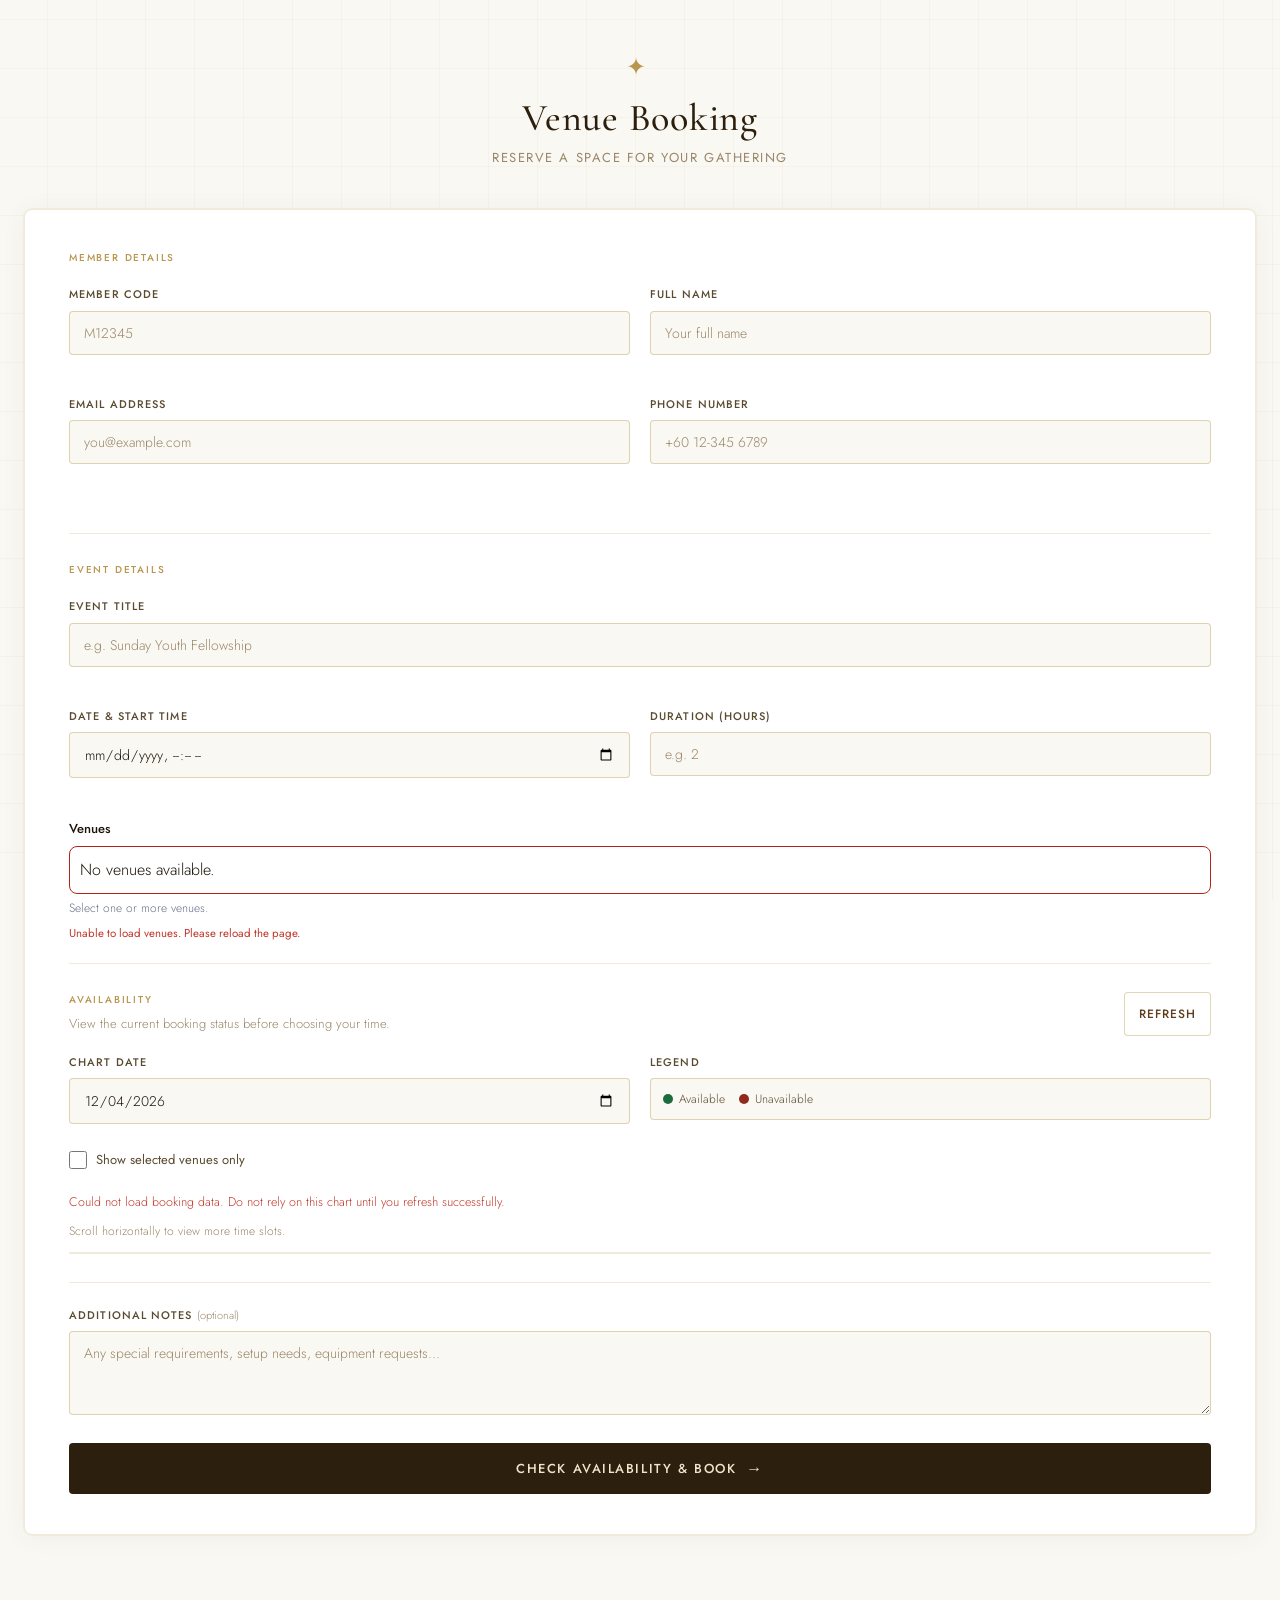
<file: index.html>
<!DOCTYPE html>
<html lang="en">

<head>
  <meta charset="UTF-8">
  <meta name="viewport" content="width=device-width, initial-scale=1.0">
  <title>Church Venue Booking</title>
  <link rel="preconnect" href="https://fonts.googleapis.com">
  <link
    href="https://fonts.googleapis.com/css2?family=Cormorant+Garamond:wght@400;500;600&family=Jost:wght@300;400;500&display=swap"
    rel="stylesheet">
  <link rel="stylesheet" href="style.css">
  <style>
    /* Multiple venue selection */
    .venue-picker {
      display: grid;
      gap: 6px;
      max-height: 235px;
      overflow-y: auto;
      padding: 10px;
      border: 1px solid #d0d5dd;
      border-radius: 8px;
      background: #fff;
    }

    .venue-picker label.venue-choice {
      display: flex;
      align-items: center;
      gap: 10px;
      padding: 7px 8px;
      font-size: 13px;
      font-weight: 500;
      cursor: pointer;
      color: #344054;
      margin: 0;
      border-radius: 5px;
    }

    .venue-picker label.venue-choice:hover {
      background: #f2f4f7;
    }

    .venue-picker label.venue-choice input[type="checkbox"] {
      appearance: auto;
      width: 17px;
      height: 17px;
      min-width: 17px;
      padding: 0;
      margin: 0;
      flex: 0 0 17px;
      accent-color: #2259b8;
    }

    .venue-picker.invalid {
      border-color: #b42318;
    }

    #locationLabel {
      display: block;
      font-size: 13px;
      font-weight: 500;
      margin-bottom: 6px;
    }

    .venue-picker-help {
      font-size: 12px;
      color: #667085;
      margin: 4px 0;
    }
  </style>
</head>

<body class="booking-page">

  <div class="page-bg">
    <div class="cross-pattern"></div>
  </div>

  <div class="container">

    <header class="site-header">
      <div class="logo-mark">✦</div>
      <h1>Venue Booking</h1>
      <p class="subtitle">Reserve a space for your gathering</p>
    </header>

    <div class="form-card">

      <form id="bookingForm" novalidate>

        <div class="section-label">Member Details</div>

        <div class="field-row two-col">
          <div class="field-group">
            <label for="memberCode">Member Code</label>
            <input type="text" id="memberCode" placeholder="M12345" maxlength="10" autocomplete="off">
            <span class="field-error" id="memberCodeError"></span>
          </div>
          <div class="field-group">
            <label for="name">Full Name</label>
            <input type="text" id="name" placeholder="Your full name" autocomplete="name">
            <span class="field-error" id="nameError"></span>
          </div>
        </div>

        <div class="field-row two-col">
          <div class="field-group">
            <label for="email">Email Address</label>
            <input type="email" id="email" placeholder="you@example.com" autocomplete="email">
            <span class="field-error" id="emailError"></span>
          </div>
          <div class="field-group">
            <label for="phone">Phone Number</label>
            <input type="tel" id="phone" placeholder="+60 12-345 6789" autocomplete="tel">
            <span class="field-error" id="phoneError"></span>
          </div>
        </div>

        <div class="divider"></div>
        <div class="section-label">Event Details</div>

        <div class="field-group">
          <label for="eventTitle">Event Title</label>
          <input type="text" id="eventTitle" placeholder="e.g. Sunday Youth Fellowship" maxlength="100">
          <span class="field-error" id="eventTitleError"></span>
        </div>

        <div class="field-row two-col">
          <div class="field-group">
            <label for="start">Date &amp; Start Time</label>
            <input type="datetime-local" id="start">
            <span class="field-error" id="startError"></span>
          </div>
          <div class="field-group">
            <label for="duration">Duration (hours)</label>
            <input type="number" id="duration" placeholder="e.g. 2" min="0.5" max="12" step="0.5">
            <span class="field-error" id="durationError"></span>
          </div>
        </div>

        <div class="field-group">
          <span id="locationLabel">Venues</span>
          <div id="location" class="venue-picker" role="group" aria-labelledby="locationLabel" data-venue-picker>Loading
            venues…</div>
          <small class="venue-picker-help">Select one or more venues.</small>
          <span class="field-error" id="locationError"></span>
        </div>

        <div class="availability-section">
          <div class="availability-heading">
            <div>
              <div class="section-label">Availability</div>
              <p class="availability-copy">View the current booking status before choosing your time.</p>
            </div>
            <button type="button" class="btn-refresh" id="refreshAvailability">Refresh</button>
          </div>

          <div class="field-row two-col availability-controls">
            <div class="field-group">
              <label for="availabilityDate">Chart Date</label>
              <input type="date" id="availabilityDate">
            </div>
            <div class="field-group">
              <label>Legend</label>
              <div class="availability-legend" aria-label="Availability legend">
                <span><i class="legend-dot legend-dot-open"></i>Available</span>
                <span><i class="legend-dot legend-dot-booked"></i>Unavailable</span>
              </div>
            </div>
          </div>

          <div class="availability-options">
            <label class="selected-venues-toggle">
              <input type="checkbox" id="showSelectedVenues">
              <span>Show selected venues only</span>
            </label>
          </div>

          <p class="availability-message" id="availabilityMessage">
            Loading availability…
          </p>

          <p class="chart-scroll-hint">
            Scroll horizontally to view more time slots.
          </p>

          <div class="availability-chart-wrap" tabindex="0" role="region"
            aria-label="Scrollable venue availability chart">

            <table class="availability-chart" id="availabilityChart" aria-label="Venue availability chart">
            </table>

          </div>
        </div>

        <div class="field-group">
          <label for="notes">Additional Notes <span class="optional">(optional)</span></label>
          <textarea id="notes" placeholder="Any special requirements, setup needs, equipment requests…" rows="3"
            maxlength="2000"></textarea>
        </div>

        <button type="submit" class="submit-btn" id="submitBtn">
          <span class="btn-text">Check Availability &amp; Book</span>
          <span class="btn-icon">→</span>
        </button>

      </form>
    </div>

  </div>

  <!-- Confirmation Modal -->
  <div id="confirmModal" class="modal-overlay" role="dialog" aria-modal="true" aria-labelledby="modalTitle" hidden>
    <div class="modal-box">
      <div class="modal-icon">📋</div>
      <h2 id="modalTitle">Confirm Your Booking</h2>
      <p class="modal-intro">Please review your booking details before confirming.</p>
      <div id="confirmDetails" class="confirm-details"></div>
      <div class="modal-actions">
        <button id="confirmBtn" class="btn-confirm">Confirm Booking</button>
        <button id="cancelBtn" class="btn-cancel">Go Back</button>
      </div>
    </div>
  </div>

  <script src="script.js"></script>
</body>

</html>
</file>
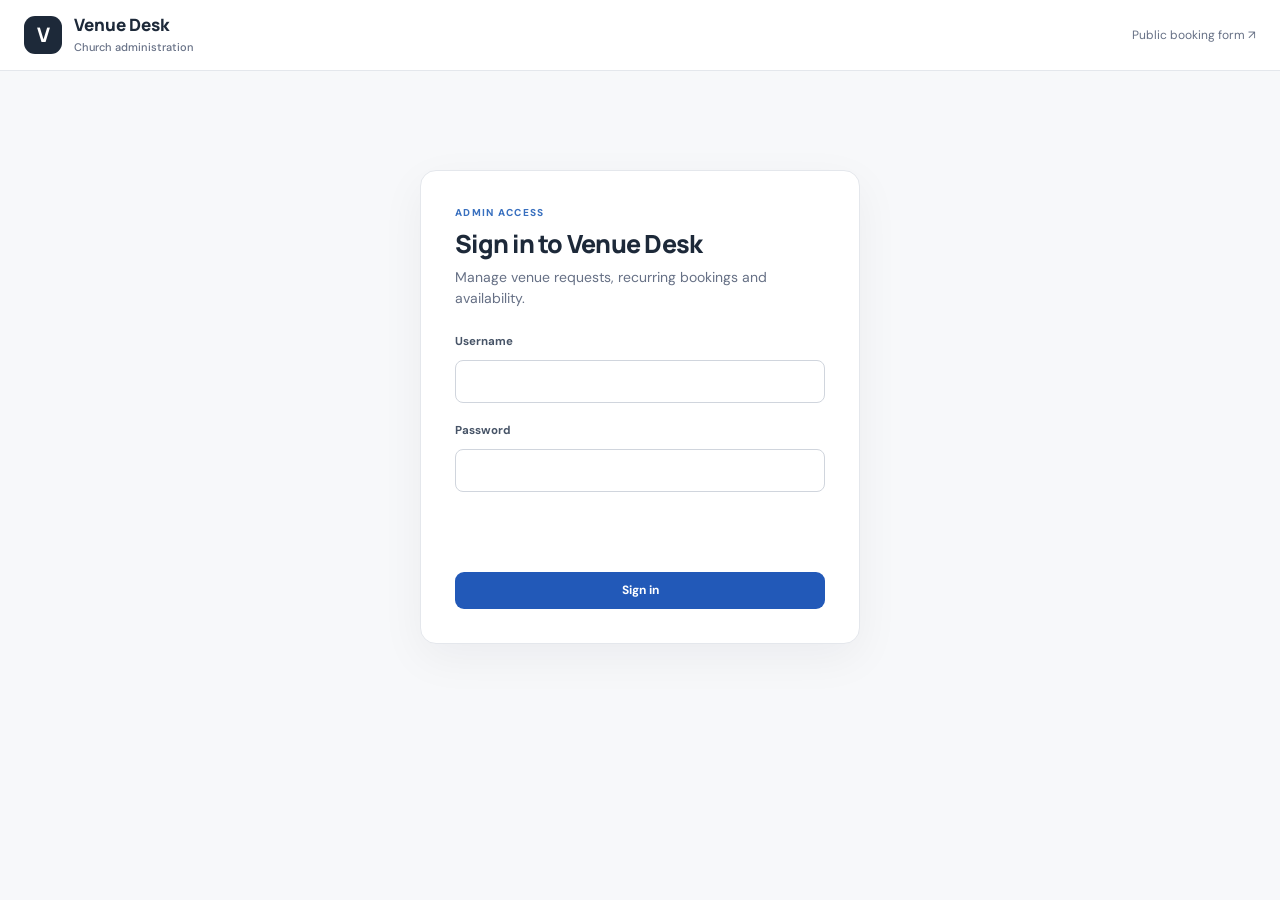
<file: admin.html>
<!doctype html>
<html lang="en">

<head>
  <meta charset="utf-8">
  <meta name="viewport" content="width=device-width,initial-scale=1">
  <meta name="theme-color" content="#f7f8fa">
  <title>Venue Desk | Admin</title>
  <link rel="preconnect" href="https://fonts.googleapis.com">
  <link rel="preconnect" href="https://fonts.gstatic.com" crossorigin>
  <link
    href="https://fonts.googleapis.com/css2?family=DM+Sans:wght@400;500;600;700&family=Manrope:wght@500;600;700;800&display=swap"
    rel="stylesheet">
  <link rel="stylesheet" href="admin.css">
  <script src="exceljs.min.js" defer></script>
  <script src="admin.js" defer></script>
  <script src="weekly-export.js" defer></script>
</head>

<body>
  <header class="topbar">
    <div class="container topbar-content">
      <a class="brand" href="#top"><span class="logo" aria-hidden="true">V</span><span>Venue Desk<small>Church
            administration</small></span></a>
      <nav id="navLinks" class="nav-links" aria-label="Admin sections" hidden>
        <a href="#bookings">Bookings</a><a href="#availability">Availability</a><a href="#management">Management</a>
      </nav>
      <div class="topbar-right"><a class="quiet-link" href="index.html" target="_blank" rel="noopener">Public booking
          form ↗</a><button type="button" class="btn btn-text" id="logoutBtn" hidden>Log out</button></div>
    </div>
  </header>
  <div class="container" id="top">
    <section class="login-card" id="loginView" aria-labelledby="loginTitle">
      <div class="eyebrow">ADMIN ACCESS</div>
      <h1 id="loginTitle">Sign in to Venue Desk</h1>
      <p class="muted">Manage venue requests, recurring bookings and availability.</p>
      <form id="loginForm" autocomplete="on">
        <label for="loginUsername">Username</label>
        <input id="loginUsername" name="username" autocomplete="username" required>
        <label for="loginPassword">Password</label>
        <input id="loginPassword" name="password" type="password" autocomplete="current-password" required>
        <p class="message" id="loginMessage" role="status" aria-live="polite"></p>
        <button type="submit" class="btn btn-primary btn-wide" id="loginBtn">Sign in</button>
      </form>
    </section>
    <div id="dashboard" hidden>
      <div class="hero">
        <div>
          <div class="eyebrow">ADMIN WORKSPACE</div>
          <h1>Venue management</h1>
          <p class="muted">Review bookings, check venue availability and manage repeating reservations.</p>
        </div><span class="hero-tag">Booking administration</span>
      </div>
      <section class="stats" aria-label="Booking statistics">
        <article class="stat"><span>Total shown</span><strong id="totalCount">0</strong><small>Matches current
            filters</small></article>
        <article class="stat"><span>Pending</span><strong id="pendingCount">0</strong><small>Needs review</small>
        </article>
        <article class="stat"><span>Approved</span><strong id="approvedCount">0</strong><small>Confirmed
            reservations</small></article>
        <article class="stat"><span>Rejected</span><strong id="rejectedCount">0</strong><small>Declined requests</small>
        </article>
      </section>
      <section class="panel" id="bookings">
        <div class="panel-header">
          <div><span class="eyebrow">REQUESTS</span>
            <h2>Bookings</h2>
            <p class="muted">Manage requests or filter out recurring reservations.</p>
          </div>
          <div class="header-actions">

            <button class="btn btn-secondary" type="button" id="jumpAddBooking">
              + Add booking
            </button>

            <button type="button" class="btn btn-secondary" id="adminRefresh">
              ↻ Refresh
            </button>

            <button type="button" class="btn btn-primary" id="exportWeeklyBtn">
              Export Weekly Excel
            </button>

          </div>
        </div>
        <div id="weeklyExportPanel" class="occurrence-preview" style="margin-bottom: 16px; padding: 20px;" hidden>

          <h2>Export weekly booking record</h2>

          <p class="muted">
            Export approved normal and recurring bookings
            from Friday to Thursday.
          </p>

          <br>

          <div class="tool-form">

            <div class="field">
              <label for="exportWeekDate">
                Select any date within the week
              </label>

              <input type="date" id="exportWeekDate" min="2000-01-01">
            </div>

            <div class="field">
              <label>Export period</label>

              <input type="text" id="exportWeekRange" readonly>
            </div>

            <label class="full">
              <input type="checkbox" id="exportIncludeNotes">
              Include booking notes
            </label>

            <div class="form-end full">

              <button type="button" class="btn btn-secondary" id="closeWeeklyExport">
                Cancel
              </button>

              &nbsp;

              <button type="button" class="btn btn-primary" id="downloadWeeklyExcel">
                Download Excel
              </button>

            </div>

          </div>

          <p id="weeklyExportMessage" class="message" role="status">
          </p>

        </div>
        <div class="filters" role="group" aria-label="Booking filters">
          <div class="field search-field"><label for="filterSearch">Search</label><input type="search" id="filterSearch"
              placeholder="Name, reference, event…"></div>
          <div class="field"><label for="filterFuture">Time window</label><select id="filterFuture">
              <option value="future">Upcoming</option>
              <option value="all">All dates</option>
              <option value="past">Past</option>
            </select></div>
          <div class="field"><label for="filterBookingType">Booking type</label><select id="filterBookingType">
              <option value="">All bookings</option>
              <option value="normalbooking" selected>Normal bookings</option>
              <option value="recurringbooking">Recurring bookings</option>
            </select></div>
          <div class="field"><label for="filterStatus">Status</label><select id="filterStatus">
              <option value="">All statuses</option>
              <option value="pending">Pending</option>
              <option value="approved">Approved</option>
              <option value="rejected">Rejected</option>
            </select></div>
          <div class="field"><label for="filterVenue">Venue</label><select id="filterVenue">
              <option value="">All venues</option>
            </select></div>
          <div class="field"><label for="filterFromDate">From date</label><input type="date" id="filterFromDate"></div>
          <div class="field"><label for="filterToDate">To date</label><input type="date" id="filterToDate"></div>
          <button class="btn btn-text" type="button" id="resetFilters">Clear filters</button>
        </div>
        <p id="adminMessage" class="message" role="status" aria-live="polite"></p>
        <div class="table-scroller" tabindex="0">
          <table class="data-table">
            <thead>
              <tr>
                <th data-sort="ref" tabindex="0">Reference <span class="sort-icon">↕</span></th>
                <th data-sort="title" tabindex="0">Event <span class="sort-icon">↕</span></th>
                <th data-sort="name" tabindex="0">Requester <span class="sort-icon">↕</span></th>
                <th data-sort="venue" tabindex="0">Venue <span class="sort-icon">↕</span></th>
                <th data-sort="start" tabindex="0">Schedule <span class="sort-icon">↕</span></th>
                <th data-sort="status" tabindex="0">Status <span class="sort-icon">↕</span></th>
                <th>Actions</th>
              </tr>
            </thead>
            <tbody id="adminBookingRows">
              <tr>
                <td colspan="7" class="empty">Sign in to view bookings.</td>
              </tr>
            </tbody>
          </table>
        </div>
      </section>
      <section class="panel" id="availability">
        <div class="panel-header">
          <div><span class="eyebrow">SCHEDULE</span>
            <h2>Venue availability</h2>
            <p class="muted">Both normal and recurring bookings reserve venue times, regardless of dashboard filters.
            </p>
          </div><button type="button" class="btn btn-secondary" id="adminAvailabilityRefresh">↻ Refresh chart</button>
        </div>
        <div class="availability-controls">
          <div class="field"><label for="adminAvailabilityDate">Select date</label><input type="date"
              id="adminAvailabilityDate"></div>
          <div class="legend"><span><i class="legend-dot open"></i>Available</span><span><i
                class="legend-dot pending"></i>Pending</span><span><i class="legend-dot booked"></i>Booked /
              blocked</span></div>
        </div>
        <p class="message" id="adminAvailabilityMessage" role="status"></p>
        <div class="table-scroller" tabindex="0">
          <table class="availability-table" id="adminAvailabilityChart"></table>
        </div>
      </section>
      <section id="management" class="management-section">
        <div class="panel-header">
          <div><span class="eyebrow">TOOLS</span>
            <h2>Booking management</h2>
            <p class="muted">Create one-time or recurring reservations, or block venues.</p>
          </div>
        </div>
        <div class="management-grid">
          <div class="tool-panel" id="normalBookingPanel">
            <button type="button" class="tool-trigger" aria-expanded="false" aria-controls="normalBookingBody"><span
                class="tool-title"><span class="tool-icon">+</span><span><strong>Add venue booking</strong><small>Create
                    a one-time approved reservation</small></span></span><span class="chevron">⌄</span></button>
            <div class="tool-body" id="normalBookingBody" hidden>
              <p class="muted">Admin-created normal bookings are approved immediately.</p>
              <form id="normalBookingForm" class="tool-form">
                <div class="field full"><label for="normalEventTitle">Event title *</label><input id="normalEventTitle"
                    maxlength="200" required placeholder="e.g. Youth Fellowship"></div>
                <div class="field full"><span id="normalVenueLabel">Venues *</span>
                  <div id="normalVenue" class="venue-picker" role="group" aria-labelledby="normalVenueLabel"
                    data-venue-picker>Loading venues…</div>
                  <small class="venue-picker-help">Select one or more venues.</small>
                </div>
                <div class="field"><label for="normalStart">Booking date and time *</label><input type="datetime-local"
                    id="normalStart" required></div>
                <div class="field"><label for="normalDuration">Duration (hours) *</label><input type="number"
                    id="normalDuration" min="0.5" max="14" step="0.5" value="2" required></div>
                <div class="field"><label for="normalOrganizer">Organizer *</label><input id="normalOrganizer" required
                    maxlength="150"></div>
                <div class="field"><label for="normalMemberCode">Member code *</label><input id="normalMemberCode"
                    pattern="[Mm][0-9]{5}" title="M followed by 5 digits" required placeholder="M12345"></div>
                <div class="field"><label for="normalPhone">Phone number *</label><input type="tel" id="normalPhone"
                    required placeholder="012-345 6789"></div>
                <div class="field"><label for="normalEmail">Email <span class="optional">optional</span></label><input
                    type="email" id="normalEmail"></div>
                <div class="field full"><label for="normalNotes">Notes <span
                      class="optional">optional</span></label><textarea id="normalNotes" rows="2"
                    maxlength="2000"></textarea></div>
                <div class="form-end full"><button type="submit" class="btn btn-primary" id="createNormalButton">Create
                    booking</button></div>
              </form>
              <p id="normalBookingMessage" class="message" role="status" aria-live="polite"></p>
            </div>
          </div>
          <div class="tool-panel" id="recurringPanel">
            <button type="button" class="tool-trigger" aria-expanded="false" aria-controls="recurringBody"><span
                class="tool-title"><span class="tool-icon">↻</span><span><strong>Recurring
                    bookings</strong><small>Create repeating weekly reservations</small></span></span><span
                class="chevron">⌄</span></button>
            <div class="tool-body" id="recurringBody" hidden>
              <p class="muted">Organizer, member code and phone are optional. Conflicting or blocked dates are skipped.
              </p>
              <form id="recurringBookingForm" class="tool-form">
                <div class="field full"><label for="recurringEventTitle">Event title *</label><input
                    id="recurringEventTitle" required maxlength="200"></div>
                <div class="field full"><span id="recurringVenueLabel">Venues *</span>
                  <div id="recurringVenue" class="venue-picker" role="group" aria-labelledby="recurringVenueLabel"
                    data-venue-picker>Loading venues…</div>
                  <small class="venue-picker-help">Select one or more venues.</small>
                </div>
                <div class="field"><label for="recurringWeekday">Every *</label><select id="recurringWeekday" required>
                    <option value="0">Sunday</option>
                    <option value="1">Monday</option>
                    <option value="2">Tuesday</option>
                    <option value="3">Wednesday</option>
                    <option value="4">Thursday</option>
                    <option value="5">Friday</option>
                    <option value="6">Saturday</option>
                  </select></div>
                <div class="field"><label for="recurringStartTime">Start time *</label><input type="time"
                    id="recurringStartTime" required></div>
                <div class="field"><label for="recurringEndTime">End time *</label><input type="time"
                    id="recurringEndTime" required></div>
                <div class="field"><label for="recurringFromDate">From date *</label><input type="date"
                    id="recurringFromDate" required></div>
                <div class="field"><label for="recurringUntilDate">Until date *</label><input type="date"
                    id="recurringUntilDate" required></div>
                <div class="field"><label for="recurringOrganizer">Organizer <span
                      class="optional">optional</span></label><input id="recurringOrganizer"></div>
                <div class="field"><label for="recurringMemberCode">Member code <span
                      class="optional">optional</span></label><input id="recurringMemberCode" placeholder="M12345"
                    pattern="[Mm][0-9]{5}"></div>
                <div class="field"><label for="recurringPhone">Phone <span
                      class="optional">optional</span></label><input type="tel" id="recurringPhone"
                    placeholder="0123456789"></div>
                <div class="field"><label for="recurringEmail">Email <span
                      class="optional">optional</span></label><input type="email" id="recurringEmail"></div>
                <div class="field full"><label for="recurringNotes">Notes <span
                      class="optional">optional</span></label><textarea id="recurringNotes" rows="2"></textarea></div>
                <div class="field full"><label>Preview</label>
                  <div class="occurrence-preview"><strong id="recurringCount">0 occurrences</strong>
                    <div id="recurringPreview" class="occurrence-tags"></div>
                  </div>
                </div>
                <div class="form-end full"><button type="submit" class="btn btn-primary"
                    id="createRecurringButton">Create recurring bookings</button></div>
              </form>
              <p id="recurringMessage" class="message" role="status"></p>
            </div>
          </div>
          <div class="tool-panel" id="blockPanel">
            <button type="button" class="tool-trigger" aria-expanded="false" aria-controls="blockBody"><span
                class="tool-title"><span class="tool-icon">⊘</span><span><strong>Block dates &amp;
                    times</strong><small>Prevent reservations during closures</small></span></span><span
                class="chevron">⌄</span></button>
            <div class="tool-body" id="blockBody" hidden>
              <form id="blockForm" class="tool-form">
                <div class="field full"><label for="blockType">Block recurrence</label><select id="blockType">
                    <option value="specific">Specific date</option>
                    <option value="weekly">Every week</option>
                  </select></div>
                <div class="field" id="blockDateField"><label for="blockDate">Date</label><input type="date"
                    id="blockDate"></div>
                <div class="field" id="blockWeekdayField" hidden><label for="blockWeekday">Weekday</label><select
                    id="blockWeekday">
                    <option value="0">Sunday</option>
                    <option value="1">Monday</option>
                    <option value="2">Tuesday</option>
                    <option value="3">Wednesday</option>
                    <option value="4">Thursday</option>
                    <option value="5">Friday</option>
                    <option value="6">Saturday</option>
                  </select></div>
                <div class="field">
                  <label for="blockVenue">
                    Venue <span class="optional">blank = all</span>
                  </label>
                  <select id="blockVenue">
                    <option value="">All venues</option>
                  </select>
                </div>
                <div class="field" id="blockFromDateField" hidden>
                  <label for="blockFromDate">From date *</label>
                  <input type="date" id="blockFromDate" min="2000-01-01">
                </div>

                <div class="field" id="blockUntilDateField" hidden>
                  <label for="blockUntilDate">Until date *</label>
                  <input type="date" id="blockUntilDate" min="2000-01-01">
                </div>
                <div class="field"><label for="blockStartTime">Start time <span class="optional">blank = whole
                      day</span></label><input type="time" id="blockStartTime"></div>
                <div class="field"><label for="blockEndTime">End time</label><input type="time" id="blockEndTime"></div>
                <div class="field full"><label for="blockReason">Reason <span
                      class="optional">optional</span></label><input id="blockReason" placeholder="e.g. Maintenance">
                </div>
                <div class="field full" id="blockPreviewField" hidden>
                  <label>Preview</label>

                  <div class="occurrence-preview">
                    <strong id="blockCount">0 occurrences</strong>

                    <div id="blockPreview" class="occurrence-tags"></div>
                  </div>
                </div>
                <div class="form-end full"><button type="submit" class="btn btn-primary" id="createBlockButton">Add
                    block</button></div>
              </form>
              <p class="message" id="blockMessage" role="status"></p>
              <div class="blocked-list" id="blockedList"></div>
            </div>
          </div>
        </div>
      </section>
      <footer class="footer">Venue Desk · Booking administration</footer>
    </div>
  </div>
  <div class="modal-overlay" id="editModal" hidden role="dialog" aria-modal="true" aria-labelledby="editModalTitle">
    <div class="modal">
      <div class="modal-head">
        <div><span class="eyebrow">BOOKING DETAILS</span>
          <h2 id="editModalTitle">Edit booking</h2>
        </div><button type="button" class="icon-button" id="editCloseIcon" aria-label="Close">✕</button>
      </div>
      <form id="editForm" class="tool-form">
        <input type="hidden" id="editRef">
        <div class="field"><label for="editBookingType">Booking type</label><input id="editBookingType" readonly></div>
        <div class="field"><label for="editMemberCode">Member code</label><input id="editMemberCode"></div>
        <div class="field"><label for="editName">Organizer</label><input id="editName"></div>
        <div class="field"><label for="editEmail">Email</label><input type="email" id="editEmail"></div>
        <div class="field"><label for="editPhone">Phone</label><input type="tel" id="editPhone"></div>
        <div class="field full"><label for="editEventTitle">Event title</label><input id="editEventTitle" required>
        </div>
        <div class="field"><label for="editStart">Start date and time</label><input type="datetime-local" id="editStart"
            required></div>
        <div class="field"><label for="editDuration">Duration (hours)</label><input type="number" step="0.5" min="0.5"
            max="14" id="editDuration" required></div>
        <div class="field full"><span id="editLocationLabel">Venues *</span>
          <div id="editLocation" class="venue-picker" role="group" aria-labelledby="editLocationLabel"
            data-venue-picker>Loading venues…</div>
          <small class="venue-picker-help">Select one or more venues.</small>
        </div>
        <div class="field full">
          <label for="editNotes">Notes</label>

          <textarea id="editNotes" rows="4" maxlength="2000"
            placeholder="Enter booking requirements or instructions..."></textarea>

          <small class="muted">
            Notes will be synchronized with Google Calendar
            and included in the WhatsApp message.
          </small>
        </div>
        <p class="message full" id="editMessage" role="status"></p>
        <div class="modal-actions full"><button type="submit" id="editSaveBtn" class="btn btn-primary">Save
            changes</button><button type="button" id="editCancelBtn" class="btn btn-secondary">Cancel</button></div>
      </form>
    </div>
  </div>
  <div class="modal-overlay" id="whatsappModal" hidden role="dialog" aria-modal="true"
    aria-labelledby="whatsappModalTitle">
    <div class="modal whatsapp-modal">
      <div class="modal-head">
        <div><span class="eyebrow">READY TO SEND</span>
          <h2 id="whatsappModalTitle">Booking approved</h2>
        </div><button type="button" class="icon-button" id="whatsappCloseIcon" aria-label="Close">✕</button>
      </div>
      <p class="muted">
        Review the message below. WhatsApp opens with
        a prefilled message; you must press Send manually.
      </p>
      <div class="whatsapp-language">
        <label>Message language</label>

        <div class="whatsapp-language-options">

          <label class="whatsapp-language-option">
            <input type="radio" name="whatsappLanguage" id="whatsappLangZh" value="zh" checked>
            <span>中文 Mandarin</span>
          </label>

          <label class="whatsapp-language-option">
            <input type="radio" name="whatsappLanguage" id="whatsappLangEn" value="en">
            <span>English</span>
          </label>

        </div>
      </div>
      <p id="whatsappModalRecipient" class="recipient"></p>
      <pre class="whatsapp-preview" id="whatsappModalMessage"></pre>
      <p id="whatsappModalNotice" class="message" role="status"></p>
      <div class="modal-actions"><a id="whatsappOpenBtn" class="btn btn-whatsapp" target="_blank"
          rel="noopener noreferrer" hidden>Open WhatsApp ↗</a><button type="button" id="whatsappCloseBtn"
          class="btn btn-secondary">Close</button></div>
    </div>
  </div>
</body>

</html>
</file>
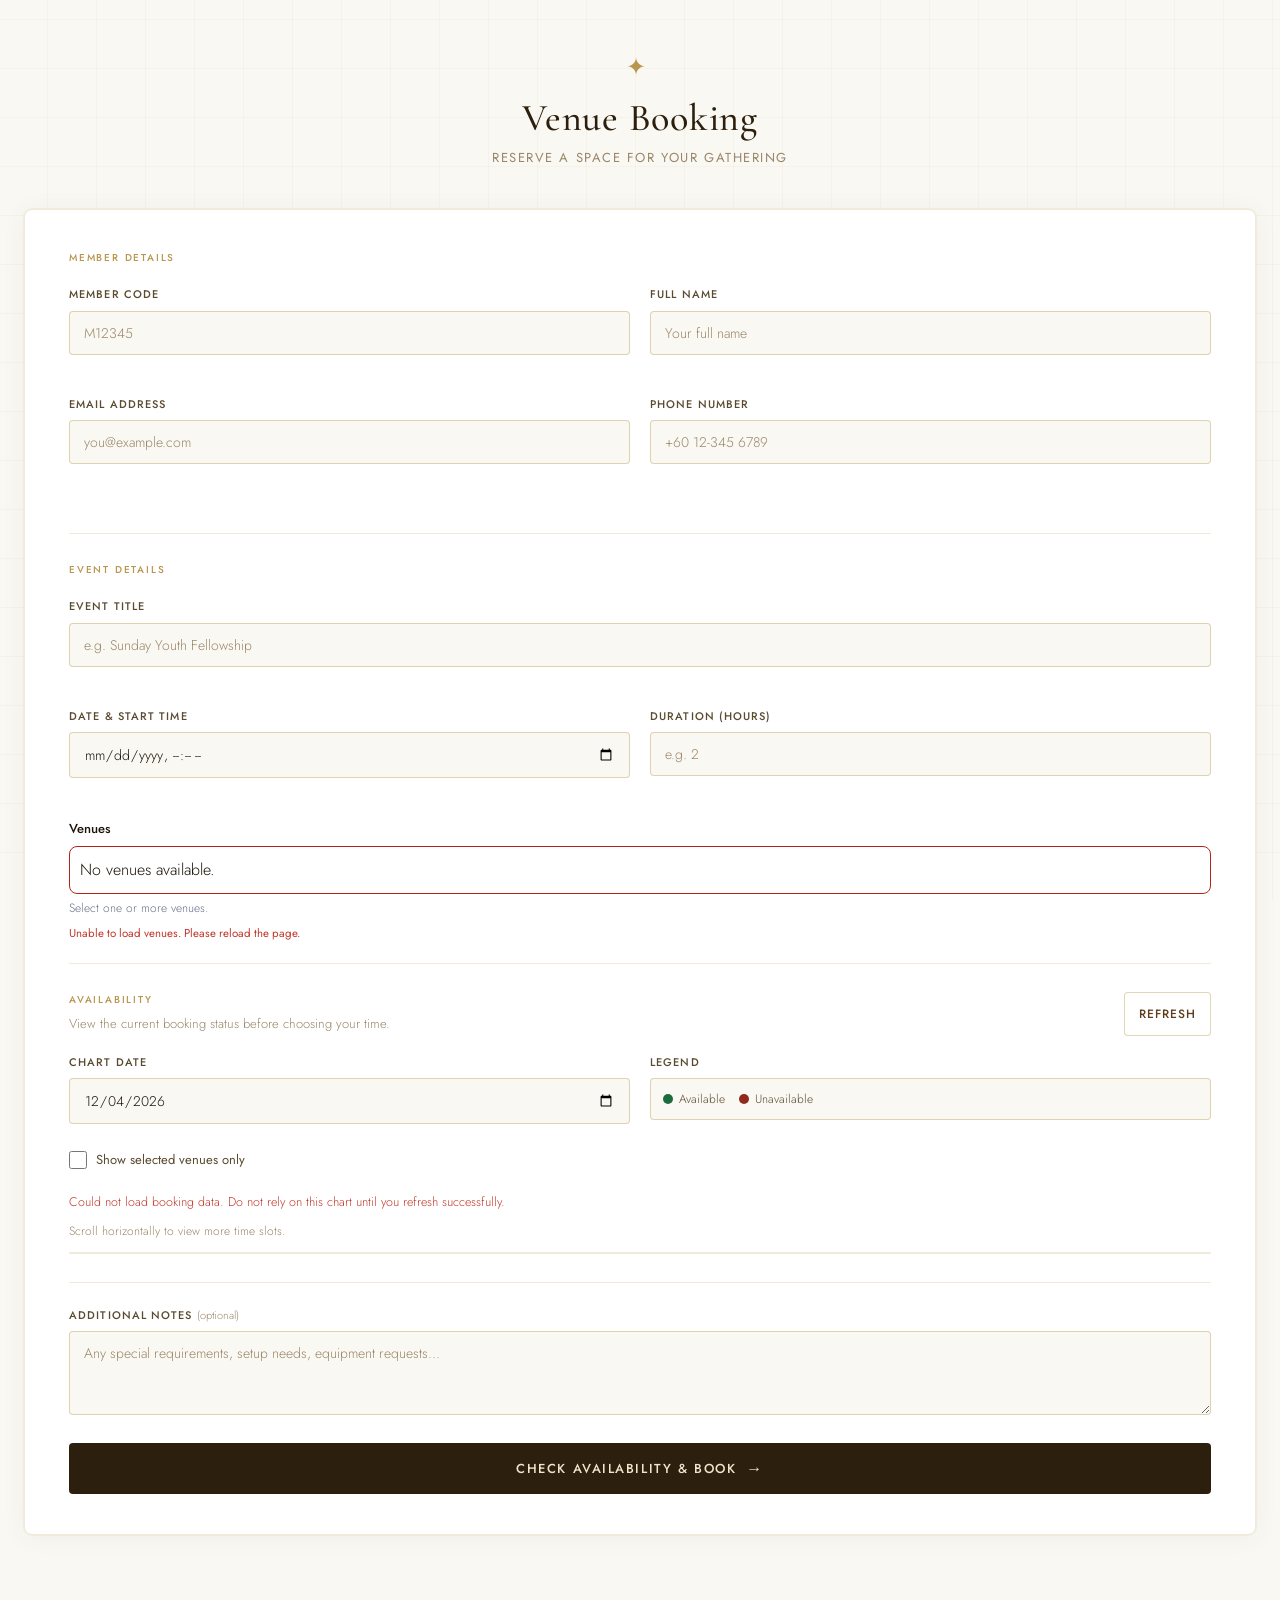
<file: success.html>
<!DOCTYPE html>
<html lang="en">

<head>
  <meta charset="UTF-8">
  <meta name="viewport" content="width=device-width, initial-scale=1.0">
  <title>Booking Confirmed — Church Venue Booking</title>
  <link rel="preconnect" href="https://fonts.googleapis.com">
  <link
    href="https://fonts.googleapis.com/css2?family=Cormorant+Garamond:wght@400;500;600&family=Jost:wght@300;400;500&display=swap"
    rel="stylesheet">
  <link rel="stylesheet" href="style.css">
</head>

<body>

  <div class="page-bg">
    <div class="cross-pattern"></div>
  </div>

  <div class="container">

    <header class="site-header">
      <div class="logo-mark">✦</div>
      <h1>Venue Booking</h1>
      <p class="subtitle">Reserve a space for your gathering</p>
    </header>

    <div class="form-card success-card">
      <div class="success-icon">✓</div>
      <h2 class="success-title">Booking Confirmed!</h2>
      <p class="success-message">Your venue has been successfully reserved. A confirmation has been recorded below.</p>

      <div id="bookingSummary" class="booking-summary"></div>

      <div class="booking-ref-box">
        <span class="ref-label">Reference Number</span>
        <span class="ref-number" id="refNumber">—</span>
      </div>

      <div class="success-actions">
        <a href="index.html" class="btn-new">Make Another Booking</a>
      </div>

      <p class="success-note">Please arrive 15 minutes before your booking. Contact the church office if you need to
        make changes.</p>
    </div>

  </div>

  <script>
    const data = JSON.parse(sessionStorage.getItem('confirmedBooking') || 'null');

    if (!data) {
      window.location.href = 'index.html';
    } else {
      const venueLabels = {
        'main-hall': 'Main Hall',
        'chapel': 'Chapel',
        'fellowship-room': 'Fellowship Room',
        'prayer-room': 'Prayer Room',
        'youth-hall': 'Youth Hall'
      };

      const startDt = new Date(data.start);
      const endDt = new Date(startDt.getTime() + data.duration * 3600000);
      const fmt = dt => dt.toLocaleString('en-MY', {
        weekday: 'long', year: 'numeric', month: 'long',
        day: 'numeric', hour: '2-digit', minute: '2-digit'
      });

      document.getElementById('refNumber').textContent = data.ref;

      const rows = [
        ['Member Code', data.memberCode],
        ['Name', data.name],
        ['Email', data.email],
        ['Phone', data.phone],
        ['Event', data.eventTitle],
        ['Venue', venueLabels[data.location] || data.location],
        ['Start', fmt(startDt)],
        ['End', fmt(endDt)],
        ['Duration', data.duration + (data.duration === 1 ? ' hour' : ' hours')],
        ...(data.notes ? [['Notes', data.notes]] : [])
      ];

      document.getElementById('bookingSummary').innerHTML = rows.map(([label, val]) => `
        <div class="summary-row">
          <span class="summary-label">${label}</span>
          <span class="summary-value">${val}</span>
        </div>
      `).join('');
    }
  </script>
</body>

</html>
</file>
<file: style.css>
*,
*::before,
*::after {
  box-sizing: border-box;
  margin: 0;
  padding: 0;
}

:root {
  --cream: #FAF8F3;
  --parchment: #F2EDE2;
  --gold: #B8964E;
  --gold-light: #D4AE6A;
  --gold-pale: #F0E6CC;
  --brown-dark: #2C1F0E;
  --brown-mid: #5C3D1E;
  --brown-light: #8B6340;
  --text-primary: #1A1208;
  --text-secondary: #5A4A30;
  --text-muted: #9A8668;
  --border-light: rgba(184, 150, 78, 0.2);
  --border-mid: rgba(184, 150, 78, 0.4);
  --error: #C0392B;
  --error-bg: #FEF0EE;
  --success-green: #1E6B3E;
  --open-bg: #EDF7F1;
  --open-text: #1E6B3E;
  --pending-bg: #FFF4D8;
  --pending-text: #77540B;
  --booked-bg: #FBE7E4;
  --booked-text: #8F2A1D;
  --selected-ring: #3B82F6;
  --radius: 4px;
  --radius-lg: 8px;
}

html {
  font-size: 16px;
}

body {
  font-family: 'Jost', sans-serif;
  font-weight: 300;
  background: var(--cream);
  color: var(--text-primary);
  min-height: 100vh;
  line-height: 1.6;
}

/* Background */
.page-bg {
  position: fixed;
  inset: 0;
  background: var(--cream);
  z-index: 0;
  overflow: hidden;
}

.cross-pattern {
  position: absolute;
  inset: -50px;
  background-image:
    repeating-linear-gradient(0deg,
      transparent,
      transparent 48px,
      rgba(184, 150, 78, 0.06) 48px,
      rgba(184, 150, 78, 0.06) 49px),
    repeating-linear-gradient(90deg,
      transparent,
      transparent 48px,
      rgba(184, 150, 78, 0.06) 48px,
      rgba(184, 150, 78, 0.06) 49px);
}

/* Layout */
.container {
  position: relative;
  z-index: 1;
  max-width: 1400px;
  margin: 0 auto;
  padding: 48px 24px 80px;
}

/* Header */
.site-header {
  text-align: center;
  margin-bottom: 40px;
}

.logo-mark {
  font-size: 24px;
  color: var(--gold);
  display: block;
  margin-bottom: 12px;
  letter-spacing: 8px;
}

.site-header h1 {
  font-family: 'Cormorant Garamond', serif;
  font-size: 38px;
  font-weight: 500;
  color: var(--brown-dark);
  letter-spacing: 0.02em;
  line-height: 1.1;
}

.subtitle {
  margin-top: 8px;
  font-size: 13px;
  color: var(--text-muted);
  letter-spacing: 0.12em;
  text-transform: uppercase;
  font-weight: 400;
}

.page-links {
  margin-top: 14px;
}

.page-links a {
  color: var(--brown-mid);
  font-size: 12px;
  font-weight: 500;
  letter-spacing: 0.08em;
  text-transform: uppercase;
  text-decoration: none;
  border-bottom: 1px solid var(--border-mid);
  padding-bottom: 2px;
}

.page-links a:hover {
  color: var(--brown-dark);
  border-color: var(--gold);
}

/* Form Card */
.form-card {
  background: #FFFFFF;
  border: 1px solid var(--border-light);
  border-radius: var(--radius-lg);
  padding: 40px 44px;
  box-shadow: 0 2px 24px rgba(92, 61, 30, 0.06), 0 0 0 1px rgba(184, 150, 78, 0.08);
}

.section-label {
  font-size: 10px;
  font-weight: 500;
  letter-spacing: 0.18em;
  text-transform: uppercase;
  color: var(--gold);
  margin-bottom: 20px;
}

.divider {
  height: 1px;
  background: var(--border-light);
  margin: 28px 0;
}

/* Fields */
.field-row {
  display: flex;
  gap: 20px;
}

.field-row.two-col .field-group {
  flex: 1;
  min-width: 0;
}

.field-group {
  margin-bottom: 20px;
  position: relative;
}

label {
  display: block;
  font-size: 11px;
  font-weight: 500;
  letter-spacing: 0.1em;
  text-transform: uppercase;
  color: var(--text-secondary);
  margin-bottom: 7px;
}

.optional {
  font-weight: 300;
  text-transform: none;
  letter-spacing: 0;
  color: var(--text-muted);
  font-size: 11px;
}

input,
select,
textarea {
  width: 100%;
  padding: 11px 14px;
  font-family: 'Jost', sans-serif;
  font-size: 14px;
  font-weight: 300;
  color: var(--text-primary);
  background: var(--cream);
  border: 1px solid var(--border-mid);
  border-radius: var(--radius);
  outline: none;
  transition: border-color 0.2s, background 0.2s, box-shadow 0.2s;
  appearance: none;
  -webkit-appearance: none;
}

select {
  background-image: url("data:image/svg+xml,%3Csvg xmlns='http://www.w3.org/2000/svg' width='12' height='8' viewBox='0 0 12 8'%3E%3Cpath d='M1 1l5 5 5-5' stroke='%239A8668' stroke-width='1.5' fill='none' stroke-linecap='round'/%3E%3C/svg%3E");
  background-repeat: no-repeat;
  background-position: right 14px center;
  padding-right: 38px;
}

input:focus,
select:focus,
textarea:focus {
  background: #FFFFFF;
  border-color: var(--gold);
  box-shadow: 0 0 0 3px rgba(184, 150, 78, 0.12);
}

input.invalid,
select.invalid,
textarea.invalid {
  border-color: var(--error);
  background: var(--error-bg);
}

input.invalid:focus,
select.invalid:focus {
  box-shadow: 0 0 0 3px rgba(192, 57, 43, 0.1);
}

textarea {
  resize: vertical;
  min-height: 80px;
}

input::placeholder,
textarea::placeholder {
  color: var(--text-muted);
  font-weight: 300;
}

.field-error {
  display: block;
  font-size: 11.5px;
  color: var(--error);
  margin-top: 5px;
  min-height: 16px;
  font-weight: 400;
}

/* Availability */
.availability-section {
  border-top: 1px solid var(--border-light);
  border-bottom: 1px solid var(--border-light);
  padding: 28px 0;
  margin: 8px 0 24px;
}

.availability-heading {
  display: flex;
  justify-content: space-between;
  align-items: flex-start;
  gap: 20px;
  margin-bottom: 18px;
}

.availability-heading .section-label {
  margin-bottom: 6px;
}

.availability-copy {
  color: var(--text-muted);
  font-size: 13px;
}

.btn-refresh {
  flex: 0 0 auto;
  padding: 9px 14px;
  background: #FFFFFF;
  color: var(--brown-mid);
  border: 1px solid var(--border-mid);
  border-radius: var(--radius);
  font-family: 'Jost', sans-serif;
  font-size: 12px;
  font-weight: 500;
  letter-spacing: 0.08em;
  text-transform: uppercase;
  cursor: pointer;
  transition: background 0.2s, border-color 0.2s;
}

.btn-refresh:hover {
  background: var(--parchment);
  border-color: var(--gold);
}

.availability-controls .field-group {
  margin-bottom: 14px;
}

.availability-legend {
  min-height: 42px;
  padding: 10px 12px;
  background: var(--cream);
  border: 1px solid var(--border-mid);
  border-radius: var(--radius);
  display: flex;
  flex-wrap: wrap;
  align-items: center;
  gap: 10px 14px;
  color: var(--text-secondary);
  font-size: 12px;
}

.availability-legend span {
  display: inline-flex;
  align-items: center;
  gap: 6px;
  white-space: nowrap;
}

.legend-dot {
  width: 10px;
  height: 10px;
  border-radius: 50%;
  display: inline-block;
}

.legend-dot-open {
  background: var(--open-text);
}

.legend-dot-pending {
  background: var(--pending-text);
}

.legend-dot-booked {
  background: var(--booked-text);
}

.availability-message {
  min-height: 20px;
  margin-bottom: 10px;
  color: var(--text-muted);
  font-size: 12.5px;
}

.availability-message[data-state="error"] {
  color: var(--error);
}

.availability-chart-wrap {
  overflow-x: auto;
  border: 1px solid var(--border-light);
  border-radius: var(--radius);
  background: #FFFFFF;
}

.availability-chart {
  width: 100%;
  min-width: 720px;
  border-collapse: collapse;
  table-layout: fixed;
}

.availability-chart th,
.availability-chart td {
  border-bottom: 1px solid var(--border-light);
  border-right: 1px solid var(--border-light);
  padding: 8px;
  text-align: center;
  vertical-align: middle;
}

.availability-chart th:last-child,
.availability-chart td:last-child {
  border-right: none;
}

.availability-chart tr:last-child th,
.availability-chart tr:last-child td {
  border-bottom: none;
}

.availability-chart thead th {
  position: sticky;
  top: 0;
  z-index: 2;
  background: var(--parchment);
  color: var(--brown-mid);
  font-size: 10px;
  font-weight: 500;
  letter-spacing: 0.08em;
  text-transform: uppercase;
}

.availability-chart tbody th {
  background: var(--cream);
  color: var(--text-muted);
  font-size: 11px;
  font-weight: 500;
  white-space: nowrap;
}

.availability-cell span {
  display: inline-flex;
  align-items: center;
  justify-content: center;
  width: 100%;
  min-height: 26px;
  padding: 4px 6px;
  border-radius: var(--radius);
  font-size: 11px;
  font-weight: 500;
}

.availability-cell-open span {
  background: var(--open-bg);
  color: var(--open-text);
}

.availability-cell-pending span {
  background: var(--pending-bg);
  color: var(--pending-text);
}

.availability-cell-booked span {
  background: var(--booked-bg);
  color: var(--booked-text);
}

.availability-cell-selected span {
  box-shadow: 0 0 0 2px var(--selected-ring);
}

/* Submit button */
.submit-btn {
  width: 100%;
  margin-top: 8px;
  padding: 14px 24px;
  background: var(--brown-dark);
  color: var(--gold-pale);
  border: none;
  border-radius: var(--radius);
  font-family: 'Jost', sans-serif;
  font-size: 13px;
  font-weight: 500;
  letter-spacing: 0.12em;
  text-transform: uppercase;
  cursor: pointer;
  display: flex;
  align-items: center;
  justify-content: center;
  gap: 10px;
  transition: background 0.2s, transform 0.1s;
}

.submit-btn:hover {
  background: var(--brown-mid);
}

.submit-btn:active {
  transform: scale(0.99);
}

.submit-btn:disabled {
  opacity: 0.5;
  cursor: not-allowed;
}

.btn-icon {
  font-size: 16px;
  transition: transform 0.2s;
}

.submit-btn:hover .btn-icon {
  transform: translateX(3px);
}

/* Modal */
.modal-overlay {
  position: fixed;
  inset: 0;
  background: rgba(26, 18, 8, 0.55);
  backdrop-filter: blur(3px);
  z-index: 100;
  display: flex;
  align-items: center;
  justify-content: center;
  padding: 24px;
}

.modal-overlay[hidden] {
  display: none;
}

.modal-box {
  background: #FFFFFF;
  border-radius: var(--radius-lg);
  padding: 40px 44px;
  max-width: 480px;
  width: 100%;
  border: 1px solid var(--border-light);
  text-align: center;
  animation: modalIn 0.25s ease;
}

@keyframes modalIn {
  from {
    opacity: 0;
    transform: translateY(16px) scale(0.97);
  }

  to {
    opacity: 1;
    transform: translateY(0) scale(1);
  }
}

.modal-icon {
  font-size: 32px;
  margin-bottom: 14px;
}

.modal-box h2 {
  font-family: 'Cormorant Garamond', serif;
  font-size: 26px;
  font-weight: 500;
  color: var(--brown-dark);
  margin-bottom: 8px;
}

.modal-intro {
  font-size: 13px;
  color: var(--text-muted);
  margin-bottom: 24px;
}

.confirm-details {
  background: var(--cream);
  border: 1px solid var(--border-light);
  border-radius: var(--radius);
  padding: 16px 20px;
  text-align: left;
  margin-bottom: 24px;
}

.detail-row {
  display: flex;
  justify-content: space-between;
  align-items: flex-start;
  gap: 12px;
  padding: 6px 0;
  border-bottom: 1px solid var(--border-light);
  font-size: 13px;
}

.detail-row:last-child {
  border-bottom: none;
}

.detail-label {
  color: var(--text-muted);
  font-size: 11px;
  letter-spacing: 0.08em;
  text-transform: uppercase;
  white-space: nowrap;
  padding-top: 2px;
}

.detail-value {
  color: var(--text-primary);
  font-weight: 400;
  text-align: right;
}

.modal-actions {
  display: flex;
  gap: 12px;
}

.btn-confirm {
  flex: 1;
  padding: 12px;
  background: var(--brown-dark);
  color: var(--gold-pale);
  border: none;
  border-radius: var(--radius);
  font-family: 'Jost', sans-serif;
  font-size: 13px;
  font-weight: 500;
  letter-spacing: 0.1em;
  text-transform: uppercase;
  cursor: pointer;
  transition: background 0.2s;
}

.btn-confirm:hover {
  background: var(--brown-mid);
}

.btn-cancel {
  flex: 1;
  padding: 12px;
  background: transparent;
  color: var(--text-secondary);
  border: 1px solid var(--border-mid);
  border-radius: var(--radius);
  font-family: 'Jost', sans-serif;
  font-size: 13px;
  font-weight: 400;
  letter-spacing: 0.08em;
  cursor: pointer;
  transition: background 0.2s, border-color 0.2s;
}

.btn-cancel:hover {
  background: var(--parchment);
  border-color: var(--gold);
}

/* ── Success page ── */
.success-card {
  text-align: center;
}

.success-icon {
  width: 64px;
  height: 64px;
  background: #E8F5EE;
  color: var(--success-green);
  border-radius: 50%;
  font-size: 28px;
  display: flex;
  align-items: center;
  justify-content: center;
  margin: 0 auto 20px;
  border: 2px solid rgba(30, 107, 62, 0.15);
}

.success-title {
  font-family: 'Cormorant Garamond', serif;
  font-size: 30px;
  font-weight: 500;
  color: var(--brown-dark);
  margin-bottom: 10px;
}

.success-message {
  font-size: 14px;
  color: var(--text-secondary);
  margin-bottom: 28px;
}

.booking-summary {
  background: var(--cream);
  border: 1px solid var(--border-light);
  border-radius: var(--radius);
  padding: 4px 20px;
  text-align: left;
  margin-bottom: 20px;
}

.summary-row {
  display: flex;
  justify-content: space-between;
  align-items: flex-start;
  gap: 16px;
  padding: 10px 0;
  border-bottom: 1px solid var(--border-light);
  font-size: 13px;
}

.summary-row:last-child {
  border-bottom: none;
}

.summary-label {
  font-size: 11px;
  letter-spacing: 0.08em;
  text-transform: uppercase;
  color: var(--text-muted);
  white-space: nowrap;
  padding-top: 1px;
}

.summary-value {
  color: var(--text-primary);
  font-weight: 400;
  text-align: right;
}

.booking-ref-box {
  background: var(--gold-pale);
  border: 1px solid var(--border-mid);
  border-radius: var(--radius);
  padding: 14px 20px;
  display: flex;
  justify-content: space-between;
  align-items: center;
  margin-bottom: 28px;
}

.ref-label {
  font-size: 11px;
  letter-spacing: 0.1em;
  text-transform: uppercase;
  color: var(--brown-mid);
}

.ref-number {
  font-family: 'Cormorant Garamond', serif;
  font-size: 20px;
  font-weight: 600;
  color: var(--brown-dark);
  letter-spacing: 0.05em;
}

.success-actions {
  display: flex;
  gap: 12px;
  margin-bottom: 24px;
}

.btn-print {
  flex: 1;
  padding: 12px;
  background: var(--cream);
  color: var(--text-secondary);
  border: 1px solid var(--border-mid);
  border-radius: var(--radius);
  font-family: 'Jost', sans-serif;
  font-size: 13px;
  cursor: pointer;
  transition: background 0.2s;
}

.btn-print:hover {
  background: var(--parchment);
}

.btn-new {
  flex: 1;
  padding: 12px;
  background: var(--brown-dark);
  color: var(--gold-pale);
  border: none;
  border-radius: var(--radius);
  font-family: 'Jost', sans-serif;
  font-size: 13px;
  font-weight: 500;
  letter-spacing: 0.08em;
  text-decoration: none;
  display: block;
  text-align: center;
  cursor: pointer;
  transition: background 0.2s;
}

.btn-new:hover {
  background: var(--brown-mid);
}

.success-note {
  font-size: 12px;
  color: var(--text-muted);
  border-top: 1px solid var(--border-light);
  padding-top: 20px;
}

/* Admin dashboard */
.admin-page .container {
  max-width: 1180px;
}

.admin-shell {
  background: #FFFFFF;
  border: 1px solid var(--border-light);
  border-radius: var(--radius-lg);
  padding: 28px;
  box-shadow: 0 2px 24px rgba(92, 61, 30, 0.06), 0 0 0 1px rgba(184, 150, 78, 0.08);
}

.admin-toolbar {
  display: grid;
  grid-template-columns: minmax(180px, 240px) minmax(180px, 240px) auto;
  gap: 16px;
  align-items: end;
  border-bottom: 1px solid var(--border-light);
  padding-bottom: 20px;
  margin-bottom: 20px;
}

.admin-toolbar .field-group {
  margin-bottom: 0;
}

.admin-refresh {
  min-height: 42px;
}

.admin-summary {
  display: grid;
  grid-template-columns: repeat(4, minmax(0, 1fr));
  gap: 12px;
  margin-bottom: 18px;
}

.summary-card {
  background: var(--cream);
  border: 1px solid var(--border-light);
  border-radius: var(--radius);
  padding: 14px 16px;
}

.summary-count {
  display: block;
  color: var(--brown-dark);
  font-family: 'Cormorant Garamond', serif;
  font-size: 30px;
  font-weight: 600;
  line-height: 1;
}

.summary-text {
  display: block;
  margin-top: 6px;
  color: var(--text-muted);
  font-size: 11px;
  font-weight: 500;
  letter-spacing: 0.1em;
  text-transform: uppercase;
}

/* Recurring admin bookings */
.recurring-booking-section {
  border-top: 1px solid var(--border-light);
  border-bottom: 1px solid var(--border-light);
  padding: 24px 0;
  margin-bottom: 24px;
}

.recurring-count {
  flex: 0 0 auto;
  background: var(--gold-pale);
  border: 1px solid var(--border-mid);
  border-radius: var(--radius);
  color: var(--brown-mid);
  padding: 7px 11px;
  font-size: 11px;
  font-weight: 600;
  letter-spacing: 0.08em;
  text-transform: uppercase;
}

.recurring-form {
  display: grid;
  grid-template-columns: repeat(5, minmax(0, 1fr));
  gap: 14px;
  align-items: end;
}

.recurring-form .field-group {
  margin-bottom: 0;
}

.recurring-event-field {
  grid-column: span 2;
}

.btn-create-recurring {
  min-height: 42px;
  padding: 10px 14px;
  background: var(--brown-dark);
  color: var(--gold-pale);
  border: none;
  border-radius: var(--radius);
  font-family: 'Jost', sans-serif;
  font-size: 11px;
  font-weight: 600;
  letter-spacing: 0.08em;
  text-transform: uppercase;
  cursor: pointer;
}

.btn-create-recurring:hover {
  background: var(--brown-mid);
}

.btn-create-recurring:disabled {
  opacity: 0.5;
  cursor: not-allowed;
}

.recurring-message {
  min-height: 20px;
  margin-top: 12px;
  color: var(--text-muted);
  font-size: 12.5px;
}

.recurring-message[data-state="error"] {
  color: var(--error);
}

.recurring-message[data-state="success"] {
  color: var(--success-green);
}

.recurring-preview {
  display: flex;
  flex-wrap: wrap;
  gap: 6px;
}

.recurring-preview span {
  background: var(--cream);
  border: 1px solid var(--border-light);
  border-radius: var(--radius);
  color: var(--text-secondary);
  padding: 4px 7px;
  font-size: 11px;
}

.admin-message {
  min-height: 20px;
  color: var(--text-muted);
  font-size: 13px;
  margin-bottom: 12px;
}

.admin-message[data-state="error"] {
  color: var(--error);
}

.admin-table-wrap {
  overflow-x: auto;
  border: 1px solid var(--border-light);
  border-radius: var(--radius);
}

.admin-table {
  width: 100%;
  min-width: 980px;
  border-collapse: collapse;
  table-layout: fixed;
}

.admin-table th,
.admin-table td {
  border-bottom: 1px solid var(--border-light);
  padding: 13px 14px;
  text-align: left;
  vertical-align: top;
}

.admin-table tr:last-child td {
  border-bottom: none;
}

.admin-table thead th {
  background: var(--parchment);
  color: var(--brown-mid);
  font-size: 10px;
  font-weight: 500;
  letter-spacing: 0.08em;
  text-transform: uppercase;
}

.admin-table th:nth-child(1),
.admin-table td:nth-child(1) {
  width: 13%;
}

.admin-table th:nth-child(2),
.admin-table td:nth-child(2) {
  width: 18%;
}

.admin-table th:nth-child(3),
.admin-table td:nth-child(3) {
  width: 19%;
}

.admin-table th:nth-child(4),
.admin-table td:nth-child(4) {
  width: 13%;
}

.admin-table th:nth-child(5),
.admin-table td:nth-child(5) {
  width: 18%;
}

.admin-table th:nth-child(6),
.admin-table td:nth-child(6) {
  width: 9%;
}

.admin-table th:nth-child(7),
.admin-table td:nth-child(7) {
  width: 10%;
}

.admin-table td {
  color: var(--text-primary);
  font-size: 13px;
}

.admin-table td strong {
  display: block;
  font-weight: 500;
  overflow-wrap: anywhere;
}

.admin-table td span {
  display: block;
  color: var(--text-muted);
  font-size: 12px;
  margin-top: 3px;
  overflow-wrap: anywhere;
}

.empty-cell {
  color: var(--text-muted);
  text-align: center;
  padding: 32px 16px;
}

.status-pill {
  display: inline-flex;
  align-items: center;
  justify-content: center;
  min-width: 76px;
  border-radius: 999px;
  padding: 5px 9px;
  font-size: 10px;
  font-weight: 600;
  letter-spacing: 0.08em;
  text-transform: uppercase;
}

.status-pending {
  background: var(--pending-bg);
  color: var(--pending-text);
}

.status-approved {
  background: var(--open-bg);
  color: var(--open-text);
}

.status-rejected {
  background: var(--booked-bg);
  color: var(--booked-text);
}

.admin-actions {
  display: flex;
  flex-direction: column;
  gap: 8px;
}

.btn-approve,
.btn-reject {
  width: 100%;
  min-height: 32px;
  border-radius: var(--radius);
  border: 1px solid transparent;
  font-family: 'Jost', sans-serif;
  font-size: 11px;
  font-weight: 600;
  letter-spacing: 0.08em;
  text-transform: uppercase;
  cursor: pointer;
}

.btn-approve {
  background: var(--open-text);
  color: #FFFFFF;
}

.btn-reject {
  background: #FFFFFF;
  color: var(--booked-text);
  border-color: rgba(143, 42, 29, 0.35);
}

.btn-approve:hover {
  background: #175B33;
}

.btn-reject:hover {
  background: var(--booked-bg);
}

.btn-approve:disabled,
.btn-reject:disabled {
  opacity: 0.45;
  cursor: not-allowed;
}

/* Print styles */
@media print {

  .page-bg,
  .success-actions,
  .success-note {
    display: none;
  }

  .form-card {
    box-shadow: none;
    border: 1px solid #ccc;
  }
}

/* Responsive */
@media (max-width: 560px) {
  .form-card {
    padding: 28px 24px;
  }

  .field-row.two-col {
    flex-direction: column;
    gap: 0;
  }

  .availability-heading {
    flex-direction: column;
    gap: 12px;
  }

  .btn-refresh {
    width: 100%;
  }

  .admin-shell {
    padding: 20px;
  }

  .admin-toolbar {
    grid-template-columns: 1fr;
  }

  .admin-summary {
    grid-template-columns: repeat(2, minmax(0, 1fr));
  }

  .recurring-form {
    grid-template-columns: 1fr;
  }

  .recurring-event-field {
    grid-column: auto;
  }

  .modal-box {
    padding: 28px 24px;
  }

  .modal-actions,
  .success-actions {
    flex-direction: column;
  }

  .site-header h1 {
    font-size: 30px;
  }
}

/* ══════════════════════════════════════════════════════
   Admin additions — append these rules to style.css
   (or @import this file after style.css)
   ══════════════════════════════════════════════════════ */

/* Wider container on admin pages */
.admin-page .container {
  max-width: 1400px;
}

/* ── Collapsible panels ── */
.collapsible-panel {
  border: 1px solid var(--border-light);
  border-radius: var(--radius-lg);
  overflow: hidden;
  margin-bottom: 16px;
}

.collapsible-trigger {
  width: 100%;
  display: flex;
  align-items: center;
  justify-content: space-between;
  gap: 12px;
  padding: 14px 20px;
  background: var(--parchment);
  border: none;
  cursor: pointer;
  font-family: 'Jost', sans-serif;
  font-size: 12px;
  font-weight: 500;
  letter-spacing: 0.12em;
  text-transform: uppercase;
  color: var(--brown-mid);
  text-align: left;
  transition: background 0.2s;
}

.collapsible-trigger:hover {
  background: var(--gold-pale);
}

.collapsible-trigger-left {
  display: flex;
  align-items: center;
  gap: 10px;
}

.collapsible-trigger-icon {
  font-size: 16px;
}

.collapsible-chevron {
  font-style: normal;
  font-size: 14px;
  color: var(--text-muted);
  transition: transform 0.25s ease;
  flex-shrink: 0;
}

.collapsible-panel.open .collapsible-chevron {
  transform: rotate(180deg);
}

.collapsible-body {
  display: none;
  padding: 24px 20px;
  background: #fff;
  border-top: 1px solid var(--border-light);
}

.collapsible-panel.open .collapsible-body {
  display: block;
}

/* ── Filter bar ── */
.admin-filter-bar {
  display: flex;
  flex-wrap: wrap;
  gap: 12px;
  align-items: flex-end;
  padding-bottom: 20px;
  border-bottom: 1px solid var(--border-light);
  margin-bottom: 16px;
}

.admin-filter-bar .field-group {
  margin-bottom: 0;
  flex: 1 1 150px;
  max-width: 210px;
}

.admin-filter-bar .btn-refresh {
  flex: 0 0 auto;
  min-height: 42px;
}

.btn-reset-filters {
  flex: 0 0 auto;
  min-height: 42px;
  padding: 9px 14px;
  background: transparent;
  color: var(--text-muted);
  border: 1px solid var(--border-light);
  border-radius: var(--radius);
  font-family: 'Jost', sans-serif;
  font-size: 12px;
  cursor: pointer;
  transition: background 0.2s;
}

.btn-reset-filters:hover {
  background: var(--parchment);
}

/* ── Sortable column headers ── */
.admin-table th[data-sort] {
  cursor: pointer;
  user-select: none;
  white-space: nowrap;
}

.admin-table th[data-sort]:hover {
  background: var(--gold-pale);
}

.sort-icon {
  display: inline-block;
  margin-left: 4px;
  font-size: 10px;
  opacity: 0.4;
  transition: opacity 0.15s;
}

.sort-icon.active {
  opacity: 1;
  color: var(--gold);
}

/* ── Edit button ── */
.btn-edit {
  width: 100%;
  min-height: 32px;
  border-radius: var(--radius);
  border: 1px solid var(--border-mid);
  background: #fff;
  color: var(--brown-mid);
  font-family: 'Jost', sans-serif;
  font-size: 11px;
  font-weight: 600;
  letter-spacing: 0.08em;
  text-transform: uppercase;
  cursor: pointer;
  transition: background 0.2s;
}

.btn-edit:hover {
  background: var(--parchment);
}

.btn-edit:disabled {
  opacity: 0.45;
  cursor: not-allowed;
}

/* ── Edit booking modal ── */
.edit-modal-overlay {
  position: fixed;
  inset: 0;
  background: rgba(26, 18, 8, 0.55);
  backdrop-filter: blur(3px);
  z-index: 200;
  display: flex;
  align-items: center;
  justify-content: center;
  padding: 24px;
}

.edit-modal-overlay[hidden] {
  display: none;
}

.edit-modal-box {
  background: #fff;
  border-radius: var(--radius-lg);
  padding: 36px 40px;
  max-width: 560px;
  width: 100%;
  border: 1px solid var(--border-light);
  max-height: 90vh;
  overflow-y: auto;
  animation: modalIn 0.25s ease;
}

.edit-modal-box h2 {
  font-family: 'Cormorant Garamond', serif;
  font-size: 24px;
  font-weight: 500;
  color: var(--brown-dark);
  margin-bottom: 20px;
}

.edit-modal-actions {
  display: flex;
  gap: 12px;
  margin-top: 24px;
}

/* ── Block dates panel ── */
.block-form {
  display: grid;
  grid-template-columns: repeat(auto-fill, minmax(170px, 1fr));
  gap: 14px;
  align-items: end;
}

.block-form .field-group {
  margin-bottom: 0;
}

.blocked-list {
  display: flex;
  flex-wrap: wrap;
  gap: 8px;
  margin-top: 16px;
}

.blocked-tag {
  display: inline-flex;
  align-items: center;
  gap: 6px;
  background: var(--booked-bg);
  color: var(--booked-text);
  border: 1px solid rgba(143, 42, 29, 0.2);
  border-radius: var(--radius);
  padding: 5px 10px;
  font-size: 11px;
  font-weight: 500;
}

.blocked-tag button {
  background: none;
  border: none;
  cursor: pointer;
  color: var(--booked-text);
  font-size: 13px;
  line-height: 1;
  padding: 0;
  opacity: 0.7;
}

.blocked-tag button:hover {
  opacity: 1;
}

.block-message {
  margin-top: 12px;
  font-size: 12.5px;
  color: var(--text-muted);
  min-height: 18px;
}

.block-message[data-state="error"] {
  color: var(--error);
}

.block-message[data-state="success"] {
  color: var(--success-green);
}

/* ── Radio group (used in block panel) ── */
.radio-group {
  display: flex;
  gap: 16px;
  flex-wrap: wrap;
  margin-bottom: 18px;
}

.radio-group label {
  display: flex;
  align-items: center;
  gap: 8px;
  cursor: pointer;
  font-size: 13px;
  text-transform: none;
  letter-spacing: 0;
  font-weight: 400;
  color: var(--text-primary);
}

.radio-group input[type="radio"] {
  width: auto;
  accent-color: var(--gold);
}

/* ── Responsive ── */
@media (max-width: 700px) {
  .admin-filter-bar .field-group {
    max-width: 100%;
  }

  .block-form {
    grid-template-columns: 1fr;
  }

  .edit-modal-box {
    padding: 24px 20px;
  }

  .edit-modal-actions {
    flex-direction: column;
  }
}

/* ==========================================
   RESPONSIVE VENUE BOOKING
========================================== */

.booking-page .container,
.booking-page .form-card,
.booking-page .field-group,
.booking-page .availability-section {
  min-width: 0;
}

.booking-page input,
.booking-page select,
.booking-page textarea {
  min-width: 0;
  max-width: 100%;
}


/* ==========================================
   AVAILABILITY CHART
========================================== */

.availability-chart-wrap {
  width: 100%;
  max-width: 100%;
  max-height: 580px;
  overflow: auto;
  position: relative;
  isolation: isolate;
  border: 1px solid var(--border-light);
  border-radius: 8px;
  -webkit-overflow-scrolling: touch;
}

.availability-chart {
  --venue-width: 220px;
  --slot-width: 110px;

  width: 100%;

  min-width: calc(var(--venue-width) + var(--slot-count, 14) * var(--slot-width));

  table-layout: fixed;
  border-collapse: separate;
  border-spacing: 0;
}

.availability-chart .venue-column {
  width: var(--venue-width);
}

.availability-chart th,
.availability-chart td {
  padding: 10px 8px;
  vertical-align: middle;
  text-align: center;
}


/* Fixed time header */

.availability-chart thead th {
  position: sticky;
  top: 0;
  z-index: 3;

  background: var(--parchment);

  font-size: 12px;
  letter-spacing: 0;
  white-space: nowrap;
}


/* Fixed venue column */

.availability-chart tbody th {
  position: sticky;
  left: 0;
  z-index: 2;

  background: var(--cream);

  text-align: left;
  font-size: 13px;
  font-weight: 500;
  color: var(--brown-dark);

  white-space: normal;
  overflow-wrap: anywhere;
  line-height: 1.5;

  padding: 12px;

  border-right: 2px solid var(--border-mid);
}


/* Top-left corner */

.availability-chart thead th:first-child {
  position: sticky;
  top: 0;
  left: 0;
  z-index: 4;

  text-align: left;
  padding-left: 12px;

  border-right: 2px solid var(--border-mid);
}


/* Availability status */

.availability-cell span {
  width: 100%;
  min-height: 32px;

  display: flex;
  align-items: center;
  justify-content: center;

  padding: 5px 4px;
  font-size: 11px;
  font-weight: 500;

  white-space: nowrap;
  border-radius: 5px;
}

.availability-cell-open span {
  background: var(--open-bg);
  color: var(--open-text);
}

.availability-cell-booked span {
  background: var(--booked-bg);
  color: var(--booked-text);
}

.availability-cell-selected span {
  box-shadow: 0 0 0 2px var(--selected-ring);
}


/* ==========================================
   CHART FILTER
========================================== */

.availability-options {
  display: flex;
  align-items: center;
  margin-bottom: 10px;
}

.selected-venues-toggle {
  display: inline-flex;
  align-items: center;
  gap: 9px;

  min-height: 44px;

  font-size: 13px;
  font-weight: 400;

  text-transform: none;
  letter-spacing: 0;
  cursor: pointer;

  margin: 0;
}

.selected-venues-toggle input[type="checkbox"] {
  appearance: auto;
  -webkit-appearance: auto;

  width: 18px;
  height: 18px;
  min-width: 18px;

  padding: 0;
  margin: 0;

  accent-color: var(--brown-mid);
}

.chart-scroll-hint {
  margin-bottom: 10px;
  font-size: 12px;
  color: var(--text-muted);
}


/* ==========================================
   MULTIPLE VENUE PICKER
========================================== */

.booking-page .venue-picker {
  max-height: 280px;
  overflow-y: auto;
  width: 100%;
}

.booking-page .venue-picker label.venue-choice {
  min-height: 42px;

  text-transform: none;
  letter-spacing: 0;

  font-size: 14px;
  line-height: 1.5;

  padding: 8px 10px;
}

.booking-page .venue-picker label.venue-choice span {
  min-width: 0;
  overflow-wrap: anywhere;
}

.booking-page .venue-picker label.venue-choice:has(input:checked) {
  background: var(--gold-pale);
}

.booking-page .venue-picker label.venue-choice input[type="checkbox"] {
  width: 20px;
  height: 20px;
  min-width: 20px;
  flex: 0 0 20px;

  accent-color: var(--brown-mid);
}


/* ==========================================
   CONFIRMATION MODAL
========================================== */

.booking-page .modal-box {
  max-height: calc(100vh - 32px);
  max-height: calc(100dvh - 32px);

  overflow-y: auto;
  overscroll-behavior: contain;
}

.booking-page .detail-value {
  min-width: 0;
  overflow-wrap: anywhere;
  white-space: pre-wrap;
}

.booking-page .btn-confirm,
.booking-page .btn-cancel,
.booking-page .btn-refresh {
  min-height: 44px;
}


/* ==========================================
   TABLET AND MOBILE
========================================== */

@media (max-width: 768px) {

  .booking-page .container {
    width: 100%;
    padding: 24px 14px 40px;
  }

  .booking-page .form-card {
    padding: 24px 18px;
  }

  .booking-page .site-header {
    margin-bottom: 24px;
  }

  .booking-page .site-header h1 {
    font-size: 32px;
  }

  .booking-page .field-row.two-col {
    flex-direction: column;
    gap: 0;
  }

  .booking-page .field-group {
    width: 100%;
    margin-bottom: 14px;
  }

  .booking-page label {
    font-size: 12px;
  }

  /* Prevent automatic zoom on iPhone */

  .booking-page input,
  .booking-page select,
  .booking-page textarea {
    font-size: 16px;
  }

  .booking-page input[type="date"],
  .booking-page input[type="datetime-local"] {
    width: 100%;
    min-width: 0;
    max-width: 100%;
  }

  .booking-page input:not([type="checkbox"]),
  .booking-page select {
    min-height: 46px;
  }

  .availability-chart {
    --venue-width: 145px;
    --slot-width: 94px;
  }

  .availability-chart-wrap {
    max-height: 480px;
    max-height: min(62vh, 480px);
  }

  .availability-chart tbody th {
    font-size: 11px;
    padding: 9px 8px;
  }

  .availability-chart thead th {
    font-size: 11px;
  }

  .availability-chart td {
    padding: 6px;
  }

  .availability-cell span {
    font-size: 10px;
    min-height: 30px;
  }

  .availability-heading {
    flex-direction: column;
    gap: 10px;
  }

  .booking-page .btn-refresh {
    width: 100%;
  }

  .booking-page .submit-btn {
    min-height: 48px;
    padding: 14px 10px;
    font-size: 12px;
  }

  .booking-page .modal-overlay {
    padding: 12px;
  }

  .booking-page .modal-box {
    padding: 22px 18px;
    max-height: calc(100dvh - 24px);
  }

  .booking-page .modal-actions {
    flex-direction: column;
  }

  .booking-page .confirm-details {
    padding: 12px;
  }

}


/* ==========================================
   SMALL MOBILE SCREENS
========================================== */

@media (max-width: 380px) {

  .booking-page .container {
    padding: 18px 8px 32px;
  }

  .booking-page .form-card {
    padding: 20px 12px;
  }

  .availability-chart {
    --venue-width: 125px;
    --slot-width: 90px;
  }

  .booking-page .subtitle {
    font-size: 11px;
  }

}
</file>
<file: admin.css>
:root {
    --bg: #f7f8fa;
    --surface: #fff;
    --text: #1d2939;
    --muted: #667085;
    --border: #e4e7ec;
    --primary: #2259b8;
    --primary-hover: #184a9d;
    --soft: #eff4ff;
    --green: #067647;
    --red: #b42318;
    --amber: #b54708;
    --shadow: 0 3px 14px rgba(16, 24, 40, .035);
    --radius: 14px
}

* {
    box-sizing: border-box
}

html {
    scroll-behavior: smooth
}

body {
    margin: 0;
    background: var(--bg);
    color: var(--text);
    font: 14px/1.55 'DM Sans', system-ui, sans-serif
}

body.modal-open {
    overflow: hidden
}

button,
input,
select,
textarea {
    font: inherit
}

button {
    cursor: pointer
}

button:disabled {
    opacity: .5;
    cursor: not-allowed
}

a {
    color: inherit;
    text-decoration: none
}

[hidden] {
    display: none !important
}

.container {
    width: min(1440px, calc(100% - 48px));
    margin: auto
}

.topbar {
    background: #fff;
    border-bottom: 1px solid var(--border);
    position: sticky;
    top: 0;
    z-index: 20
}

.topbar-content {
    height: 70px;
    display: flex;
    align-items: center;
    justify-content: space-between;
    gap: 24px
}

.brand {
    font: 800 17px/1.1 'Manrope', sans-serif;
    display: flex;
    align-items: center;
    gap: 12px;
    white-space: nowrap
}

.brand small {
    font: 500 11px/1.3 'DM Sans', sans-serif;
    display: block;
    color: var(--muted);
    margin-top: 5px
}

.logo {
    height: 38px;
    width: 38px;
    display: grid;
    place-items: center;
    background: #1d2939;
    color: white;
    font-size: 20px;
    border-radius: 11px
}

.nav-links {
    display: flex;
    gap: 28px;
    color: #475467;
    font-weight: 600
}

.nav-links a:hover,
.quiet-link:hover {
    color: var(--primary)
}

.topbar-right {
    display: flex;
    align-items: center;
    gap: 12px
}

.quiet-link {
    font-size: 12px;
    color: var(--muted)
}

.hero {
    display: flex;
    align-items: flex-start;
    justify-content: space-between;
    gap: 24px;
    margin: 42px 0 28px
}

.eyebrow {
    font-size: 10px;
    font-weight: 800;
    color: #3970bf;
    letter-spacing: .13em;
    text-transform: uppercase
}

.hero h1,
.login-card h1 {
    font: 800 clamp(24px, 3vw, 33px)/1.2 'Manrope', sans-serif;
    letter-spacing: -.03em;
    margin: 8px 0 8px
}

h2 {
    font: 800 20px/1.3 'Manrope', sans-serif;
    letter-spacing: -.02em;
    margin: 6px 0 5px
}

.muted {
    color: var(--muted);
    margin: 0
}

.hero-tag {
    white-space: nowrap;
    background: #eef2f7;
    color: #475467;
    border-radius: 999px;
    font-size: 11px;
    font-weight: 700;
    padding: 9px 13px;
    margin-top: 15px
}

.stats {
    display: grid;
    grid-template-columns: repeat(4, minmax(0, 1fr));
    gap: 16px;
    margin: 0 0 26px
}

.stat {
    background: white;
    border: 1px solid var(--border);
    box-shadow: var(--shadow);
    border-radius: var(--radius);
    padding: 20px 21px;
    display: flex;
    flex-direction: column;
    min-height: 120px
}

.stat span {
    color: #475467;
    font-weight: 600
}

.stat strong {
    font: 800 32px/1.4 'Manrope', sans-serif;
    letter-spacing: -.025em
}

.stat small {
    color: #98a2b3;
    font-size: 11px
}

.panel {
    background: white;
    border: 1px solid var(--border);
    border-radius: var(--radius);
    box-shadow: var(--shadow);
    padding: 27px;
    margin-bottom: 22px;
    scroll-margin-top: 90px
}

.panel-header {
    display: flex;
    justify-content: space-between;
    align-items: center;
    gap: 20px;
    margin-bottom: 24px
}

.header-actions {
    display: flex;
    gap: 8px;
    flex-wrap: wrap
}

.btn {
    border-radius: 9px;
    border: 1px solid transparent;
    padding: 10px 15px;
    display: inline-flex;
    align-items: center;
    justify-content: center;
    font-size: 12px;
    font-weight: 700;
    white-space: nowrap;
    line-height: 1.3;
    transition: background .15s, border-color .15s
}

.btn-primary {
    background: var(--primary);
    color: #fff
}

.btn-primary:hover {
    background: var(--primary-hover)
}

.btn-secondary {
    background: #fff;
    color: #344054;
    border-color: #d0d5dd
}

.btn-secondary:hover {
    background: #f8fafc
}

.btn-text {
    background: transparent;
    color: #475467
}

.btn-text:hover {
    background: #f2f4f7
}

.btn-wide {
    width: 100%;
    margin-top: 10px
}

.message {
    font-size: 12px;
    color: #667085;
    min-height: 18px;
    margin: 12px 0
}

.message[data-state=error] {
    color: var(--red)
}

.message[data-state=success] {
    color: var(--green)
}

.message[data-state=ready] {
    color: #475467
}

.field {
    display: flex;
    flex-direction: column;
    min-width: 0;
    gap: 6px
}

.field label,
.login-card label {
    font-size: 11.5px;
    font-weight: 700;
    color: #475467
}

.field input,
.field select,
.field textarea,
.login-card input {
    width: 100%;
    height: 41px;
    border: 1px solid #d0d5dd;
    border-radius: 8px;
    padding: 9px 11px;
    outline: none;
    background: #fff;
    color: var(--text);
    font-size: 12.5px;
    min-width: 0
}

.field textarea {
    height: auto;
    min-height: 78px;
    resize: vertical
}

.field input:focus,
.field select:focus,
.field textarea:focus,
.login-card input:focus {
    border-color: #76a1e5;
    box-shadow: 0 0 0 3px #e8f0ff
}

.field input[readonly] {
    background: #f9fafb;
    color: var(--muted)
}

.field .optional {
    color: #98a2b3;
    font-weight: 500
}

.filters {
    display: grid;
    grid-template-columns: minmax(160px, 1.6fr) repeat(4, minmax(112px, 1fr)) repeat(2, minmax(110px, 1fr)) auto;
    gap: 12px;
    align-items: end;
    background: #fbfcfd;
    border: 1px solid #edf0f4;
    border-radius: 11px;
    padding: 16px;
    margin-bottom: 15px
}

.filters .btn-text {
    padding: 10px
}

.table-scroller {
    overflow: auto;
    border: 1px solid var(--border);
    border-radius: 11px;
    max-width: 100%
}

.data-table,
.availability-table {
    border-collapse: collapse;
    width: 100%;
    background: #fff
}

.data-table {
    min-width: 1020px
}

.data-table th,
.availability-table th {
    background: #fafbfc;
    color: #667085;
    font-size: 10.5px;
    letter-spacing: .02em;
    text-align: left;
    font-weight: 800;
    white-space: nowrap
}

.data-table thead th {
    padding: 14px 13px;
    border-bottom: 1px solid var(--border)
}

.data-table th[data-sort] {
    cursor: pointer;
    user-select: none
}

.data-table th[data-sort]:hover {
    color: var(--primary)
}

.sort-icon {
    color: #b9c1cd;
    margin-left: 4px
}

.data-table td {
    padding: 14px 13px;
    vertical-align: top;
    border-bottom: 1px solid #f0f2f5;
    font-size: 12px;
    max-width: 270px;
    overflow-wrap: anywhere
}

.data-table tbody tr:last-child td {
    border-bottom: 0
}

.data-table td strong,
.data-table td small {
    display: block
}

.data-table td strong {
    font-size: 12px;
    font-weight: 700
}

.data-table td small {
    color: #98a2b3;
    margin-top: 4px;
    font-size: 10.5px
}

.data-table .reference {
    max-width: 125px;
    overflow-wrap: anywhere;
    color: #475467
}

.type-label {
    display: inline-block !important;
    width: max-content;
    background: #f2f4f7;
    color: #475467 !important;
    padding: 3px 7px;
    border-radius: 5px;
    font-size: 10px !important
}

.data-table .empty {
    text-align: center;
    padding: 45px 15px;
    color: var(--muted)
}

.row-actions {
    display: flex;
    gap: 6px;
    flex-wrap: wrap;
    min-width: 140px
}

.btn-small,
.btn-link {
    font-weight: 700;
    font-size: 10.5px;
    padding: 6px 9px;
    border-radius: 7px;
    border: 1px solid #d0d5dd;
    background: #fff;
    color: #475467
}

.btn-small:hover {
    background: #f2f4f7
}

.btn-small.approve {
    background: #ecfdf3;
    border-color: #a6f4c5;
    color: #067647
}

.btn-small.reject {
    background: #fef3f2;
    border-color: #fecdca;
    color: #b42318
}

.btn-link.wa {
    color: #067647;
    background: #eafaf1;
    border-color: #b6e6ce
}

.tiny {
    font-size: 10px
}

.status-pill {
    font-size: 10px;
    text-transform: capitalize;
    font-weight: 800;
    padding: 5px 8px;
    display: inline-block;
    border-radius: 99px;
    background: #f2f4f7;
    color: #475467
}

.status-pill.pending {
    color: #b54708;
    background: #fffaeb
}

.status-pill.approved {
    color: #067647;
    background: #ecfdf3
}

.status-pill.rejected {
    color: #b42318;
    background: #fef3f2
}

.availability-controls {
    display: flex;
    justify-content: space-between;
    align-items: end;
    gap: 20px;
    flex-wrap: wrap;
    margin-bottom: 12px
}

.availability-controls .field {
    min-width: 200px
}

.legend {
    display: flex;
    flex-wrap: wrap;
    gap: 18px;
    color: #667085;
    font-size: 11px
}

.legend span {
    display: flex;
    align-items: center;
    gap: 7px
}

.legend-dot {
    display: inline-block;
    height: 9px;
    width: 9px;
    border-radius: 50%;
    background: #d1fadf
}

.legend-dot.pending {
    background: #fedf89
}

.legend-dot.booked {
    background: #fda29b
}

.availability-table {
    min-width: 700px
}

.availability-table th,
.availability-table td {
    border: 1px solid #edf0f4;
    padding: 10px 8px;
    text-align: center;
    font-size: 10px;
    white-space: nowrap
}

.availability-table th:first-child {
    position: sticky;
    left: 0;
    background: #fafbfc;
    z-index: 1
}

.availability-table td.open {
    background: #f4fdf7;
    color: #128251
}

.availability-table td.pending {
    background: #fffaeb;
    color: #b54708
}

.availability-table td.booked {
    background: #fef3f2;
    color: #b42318
}

.management-section {
    scroll-margin-top: 90px;
    margin: 35px 0
}

.management-grid {
    display: grid;
    grid-template-columns: repeat(2, minmax(0, 1fr));
    gap: 16px
}

.tool-panel {
    align-self: start;
    background: #fff;
    border: 1px solid var(--border);
    border-radius: var(--radius);
    box-shadow: var(--shadow);
    overflow: hidden
}

.tool-trigger {
    background: transparent;
    border: 0;
    width: 100%;
    padding: 20px;
    text-align: left;
    display: flex;
    align-items: center;
    justify-content: space-between;
    gap: 15px;
    color: inherit
}

.tool-title {
    display: flex;
    align-items: center;
    gap: 13px
}

.tool-title strong {
    display: block;
    font: 800 13px/1.5 'Manrope', sans-serif
}

.tool-title small {
    display: block;
    color: var(--muted);
    font-size: 11px
}

.tool-icon {
    height: 38px;
    width: 38px;
    border-radius: 10px;
    background: #f2f4f7;
    display: grid;
    place-items: center;
    color: #475467;
    font-size: 20px
}

.chevron {
    font-size: 21px;
    color: #98a2b3;
    transition: transform .2s
}

.tool-panel.expanded .chevron {
    transform: rotate(180deg)
}

.tool-body {
    padding: 0 22px 22px;
    border-top: 1px solid #f0f2f5
}

.tool-body>.muted {
    font-size: 12px;
    padding: 17px 0
}

.tool-form {
    display: grid;
    grid-template-columns: repeat(2, minmax(0, 1fr));
    gap: 14px
}

.tool-form .full {
    grid-column: 1/-1
}

.form-end {
    display: flex;
    justify-content: flex-end;
    margin-top: 5px
}

.occurrence-preview {
    padding: 12px;
    background: #f9fafb;
    border: 1px solid #eaecf0;
    border-radius: 10px
}

.occurrence-preview strong {
    font-size: 12px
}

.occurrence-tags {
    display: flex;
    flex-wrap: wrap;
    gap: 5px;
    margin-top: 9px
}

.occurrence-tags span {
    background: white;
    border: 1px solid var(--border);
    padding: 3px 7px;
    border-radius: 6px;
    font-size: 10px;
    color: #475467
}

.blocked-list {
    display: grid;
    gap: 8px
}

.block-tag {
    display: flex;
    align-items: center;
    justify-content: space-between;
    gap: 9px;
    border: 1px solid var(--border);
    padding: 8px 10px;
    border-radius: 8px;
    font-size: 11px;
    overflow-wrap: anywhere
}

.icon-button {
    background: transparent;
    border: 0;
    padding: 5px 8px;
    border-radius: 6px;
    color: #98a2b3
}

.icon-button:hover {
    background: #f2f4f7;
    color: #344054
}

.footer {
    text-align: center;
    color: #98a2b3;
    font-size: 11px;
    padding: 35px 0 45px
}

.login-card {
    width: min(440px, 100%);
    margin: clamp(60px, 11vh, 150px) auto;
    background: #fff;
    border: 1px solid var(--border);
    border-radius: 16px;
    padding: 34px;
    box-shadow: 0 14px 45px rgba(16, 24, 40, .05)
}

.login-card h1 {
    font-size: 25px
}

.login-card>p {
    margin: 0 0 23px
}

.login-card form {
    display: flex;
    flex-direction: column;
    gap: 9px
}

.login-card form input {
    height: 43px;
    margin-bottom: 10px
}

.modal-overlay {
    position: fixed;
    inset: 0;
    background: rgba(16, 24, 40, .52);
    z-index: 100;
    display: flex;
    align-items: center;
    justify-content: center;
    padding: 16px
}

.modal {
    width: min(630px, 100%);
    max-height: min(90vh, 950px);
    overflow: auto;
    background: #fff;
    padding: 25px;
    border-radius: 15px;
    box-shadow: 0 24px 90px rgba(16, 24, 40, .22)
}

.modal-head {
    display: flex;
    align-items: flex-start;
    justify-content: space-between;
    margin-bottom: 16px
}

.modal-actions {
    display: flex;
    gap: 8px;
    align-items: center;
    justify-content: flex-end;
    flex-wrap: wrap
}

.recipient {
    font-weight: 700;
    font-size: 12px;
    margin: 22px 0 10px
}

.whatsapp-preview {
    padding: 16px;
    border: 1px solid #d8eadd;
    border-radius: 11px;
    background: #f7fcf8;
    font: 12px/1.7 'DM Sans', sans-serif;
    white-space: pre-wrap;
    word-break: break-word;
    max-height: 340px;
    overflow: auto
}

.btn-whatsapp {
    background: #128c56;
    color: white
}

.btn-whatsapp:hover {
    background: #0c7446
}

@media(max-width:1180px) {
    .filters {
        grid-template-columns: repeat(4, minmax(130px, 1fr))
    }

    .search-field {
        grid-column: span 2
    }

    .filters .btn-text {
        grid-column: span 2;
        justify-self: start
    }
}

@media(max-width:850px) {
    .stats {
        grid-template-columns: repeat(2, 1fr)
    }

    .management-grid {
        grid-template-columns: 1fr
    }

    .nav-links {
        display: none !important
    }
}

@media(max-width:600px) {
    .container {
        width: calc(100% - 28px)
    }

    .topbar-content {
        height: 62px
    }

    .quiet-link {
        display: none
    }

    .hero {
        margin: 24px 0 20px
    }

    .hero-tag {
        display: none
    }

    .stats {
        gap: 9px;
        margin-bottom: 15px
    }

    .stat {
        padding: 14px;
        min-height: 105px
    }

    .stat strong {
        font-size: 26px
    }

    .panel {
        padding: 17px;
        margin-bottom: 14px
    }

    .panel-header {
        align-items: flex-start;
        flex-direction: column
    }

    .filters {
        grid-template-columns: repeat(2, minmax(0, 1fr));
        padding: 11px;
        gap: 10px
    }

    .search-field {
        grid-column: 1/-1
    }

    .filters .btn-text {
        grid-column: 1/-1
    }

    .header-actions {
        width: 100%
    }

    .tool-form {
        grid-template-columns: 1fr
    }

    .tool-form .full {
        grid-column: auto
    }

    .tool-body {
        padding: 0 15px 18px
    }

    .tool-trigger {
        padding: 16px
    }

    .login-card {
        padding: 22px
    }

    .modal {
        padding: 19px
    }
}

/* Multiple venue selection */
.venue-picker {
    display: grid;
    gap: 6px;
    max-height: 235px;
    overflow-y: auto;
    padding: 10px;
    border: 1px solid #d0d5dd;
    border-radius: 8px;
    background: #fff;
}

.venue-picker label.venue-choice {
    display: flex;
    align-items: center;
    gap: 10px;
    padding: 7px 8px;
    font-size: 13px;
    font-weight: 500;
    cursor: pointer;
    color: #344054;
    margin: 0;
    border-radius: 5px;
}

.venue-picker label.venue-choice:hover {
    background: #f2f4f7;
}

.venue-picker label.venue-choice input[type="checkbox"] {
    appearance: auto;
    width: 17px;
    height: 17px;
    min-width: 17px;
    padding: 0;
    margin: 0;
    flex: 0 0 17px;
    accent-color: #2259b8;
}

.venue-picker.invalid {
    border-color: #b42318;
}

.venue-picker-help {
    font-size: 12px;
    color: #667085;
    margin: 4px 0;
}

[data-venue-picker]+.venue-picker-help {
    margin: 0;
}

.field>span[id$="Label"] {
    font-size: 11.5px;
    font-weight: 700;
    color: #475467;
}

/* WhatsApp language selection */

.whatsapp-language {
    margin-top: 20px;
    margin-bottom: 16px;
}

.whatsapp-language>label {
    display: block;
    font-size: 12px;
    font-weight: 700;
    color: #475467;
    margin-bottom: 8px;
}

.whatsapp-language-options {
    display: grid;
    grid-template-columns: repeat(2, minmax(0, 1fr));
    gap: 8px;
}

.whatsapp-language-option {
    display: flex;
    align-items: center;
    justify-content: center;
    gap: 8px;
    padding: 11px;
    border: 1px solid #d0d5dd;
    border-radius: 8px;
    background: #fff;
    color: #475467;
    font-size: 12px;
    font-weight: 600;
    cursor: pointer;
    transition: all .15s ease;
}

.whatsapp-language-option:hover {
    background: #f8fafc;
}

.whatsapp-language-option:has(input:checked) {
    border-color: #128c56;
    background: #ecfdf3;
    color: #067647;
}

.whatsapp-language-option input {
    width: 15px;
    height: 15px;
    margin: 0;
    accent-color: #128c56;
}
</file>
